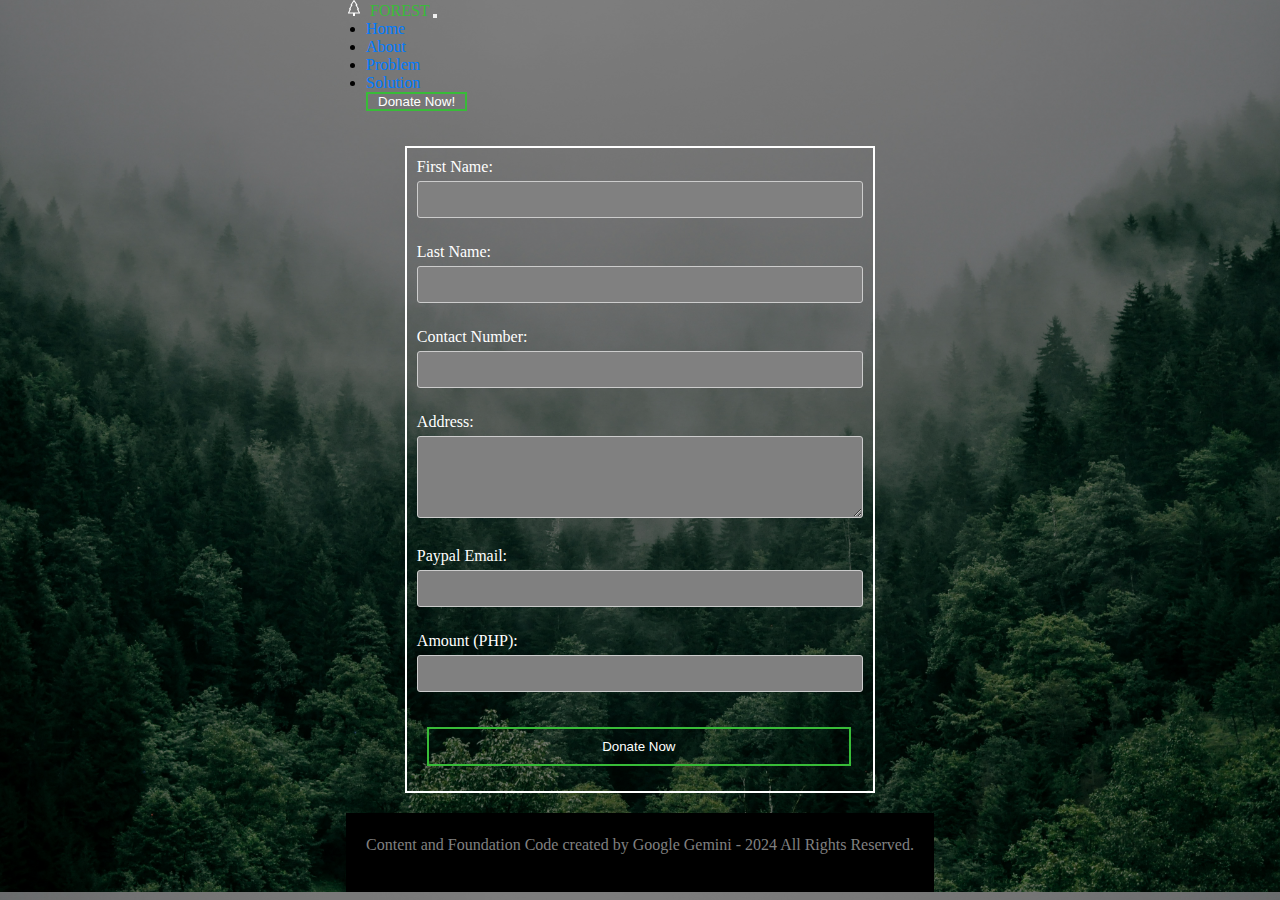
<file: subpages_html/donate.html>
<!doctype html>
<html lang="en">
  <head>
    <!-- Required meta tags -->
    <meta charset="utf-8">
    <meta name="viewport" content="width=device-width, initial-scale=1">

    <!-- Bootstrap CSS -->
    <link href="https://cdn.jsdelivr.net/npm/bootstrap@5.0.2/dist/css/bootstrap.min.css" rel="stylesheet" integrity="sha384-EVSTQN3/azprG1Anm3QDgpJLIm9Nao0Yz1ztcQTwFspd3yD65VohhpuuCOmLASjC" crossorigin="anonymous">
    
    <!-- Link Custom CSS -->
    <link rel="stylesheet" href="../style.css">
    <title>Forest</title>
  </head>
  <body class="donate">
    <header class="donate-header">
        <div class="container">
            <nav class="navbar navbar-expand-md navbar-dark">
            <div class="container-fluid">
                <svg xmlns="http://www.w3.org/2000/svg" width="16" height="16" fill="white" class="bi bi-tree" viewBox="0 0 16 16">
                    <path d="M8.416.223a.5.5 0 0 0-.832 0l-3 4.5A.5.5 0 0 0 5 5.5h.098L3.076 8.735A.5.5 0 0 0 3.5 9.5h.191l-1.638 3.276a.5.5 0 0 0 .447.724H7V16h2v-2.5h4.5a.5.5 0 0 0 .447-.724L12.31 9.5h.191a.5.5 0 0 0 .424-.765L10.902 5.5H11a.5.5 0 0 0 .416-.777zM6.437 4.758A.5.5 0 0 0 6 4.5h-.066L8 1.401 10.066 4.5H10a.5.5 0 0 0-.424.765L11.598 8.5H11.5a.5.5 0 0 0-.447.724L12.69 12.5H3.309l1.638-3.276A.5.5 0 0 0 4.5 8.5h-.098l2.022-3.235a.5.5 0 0 0 .013-.507"/>
                </svg>
                <a class="navbar-brand fw-bold" href="../index.html"><span class="theme-text">&nbspFOREST</span></a>
                <button class="navbar-toggler justify-center" type="button" data-bs-toggle="collapse" data-bs-target="#navbarSupportedContent" aria-controls="navbarSupportedContent" aria-expanded="false" aria-label="Toggle navigation">
                    <span class="navbar-toggler-icon"></span>
                </button>
                <div class="collapse navbar-collapse" id="navbarSupportedContent">
                    <ul class="navbar-nav ms-auto mb-2 mb-lg-0">
                        <li class="nav-item ps-5">
                            <a class="nav-link" aria-current="page" href="../index.html">Home</a>
                        </li>
                        <li class="nav-item">
                            <a class="nav-link" href="./about.html">About</a>
                        </li>
                        <li class="nav-item">
                            <a class="nav-link" href="./problem.html">Problem</a>
                        </li>
                        <li class="nav-item">
                            <a class="nav-link" href="./solution.html">Solution</a>
                        </li>
                        <button class="CTA"><a href="./donate.html">Donate Now!</a></button>
                    </ul>
                
                    </div>
                </div>
            </nav>
        </div>
    </header>
    <main class="donate-main">
        <div class="main-form-container">
            <form class="form-container" action="process_donation.php" method="post">
                <div class="form-group">
                  <label for="firstName">First Name:</label>
                  <input type="text" id="firstName" name="firstName" required>
                </div>
                <div class="form-group">
                  <label for="lastName">Last Name:</label>
                  <input type="text" id="lastName" name="lastName" required>
                </div>
                <div class="form-group">
                  <label for="contactNumber">Contact Number:</label>
                  <input type="tel" id="contactNumber" name="contactNumber" required>
                </div>
                <div class="form-group">
                  <label for="address">Address:</label>
                  <textarea id="address" name="address" rows="4" required></textarea>
                </div>
                <div class="form-group">
                  <label for="paypalEmail">Paypal Email:</label>
                  <input type="email" id="paypalEmail" name="paypalEmail" required>
                </div>
                <div class="form-group">
                  <label for="amount">Amount (PHP):</label>
                  <input type="number" id="amount" name="amount" min="1" required>
                </div>
                <div class="form-group">
                    <button type="submit" class="main-cta">Donate Now</button>
                </div>
              </form>
        </div>
    </main>
    <footer>
        <p>Content and Foundation Code created by Google Gemini - 2024 All Rights Reserved.</p>
    </footer>



    <!-- Optional JavaScript; choose one of the two! -->

    <!-- Option 1: Bootstrap Bundle with Popper -->
    <script src="https://cdn.jsdelivr.net/npm/bootstrap@5.0.2/dist/js/bootstrap.bundle.min.js" integrity="sha384-MrcW6ZMFYlzcLA8Nl+NtUVF0sA7MsXsP1UyJoMp4YLEuNSfAP+JcXn/tWtIaxVXM" crossorigin="anonymous"></script>

    <!-- Option 2: Separate Popper and Bootstrap JS -->
    <!--
    <script src="https://cdn.jsdelivr.net/npm/@popperjs/core@2.9.2/dist/umd/popper.min.js" integrity="sha384-IQsoLXl5PILFhosVNubq5LC7Qb9DXgDA9i+tQ8Zj3iwWAwPtgFTxbJ8NT4GN1R8p" crossorigin="anonymous"></script>
    <script src="https://cdn.jsdelivr.net/npm/bootstrap@5.0.2/dist/js/bootstrap.min.js" integrity="sha384-cVKIPhGWiC2Al4u+LWgxfKTRIcfu0JTxR+EQDz/bgldoEyl4H0zUF0QKbrJ0EcQF" crossorigin="anonymous"></script>
    -->
  </body>
</html>
</file>
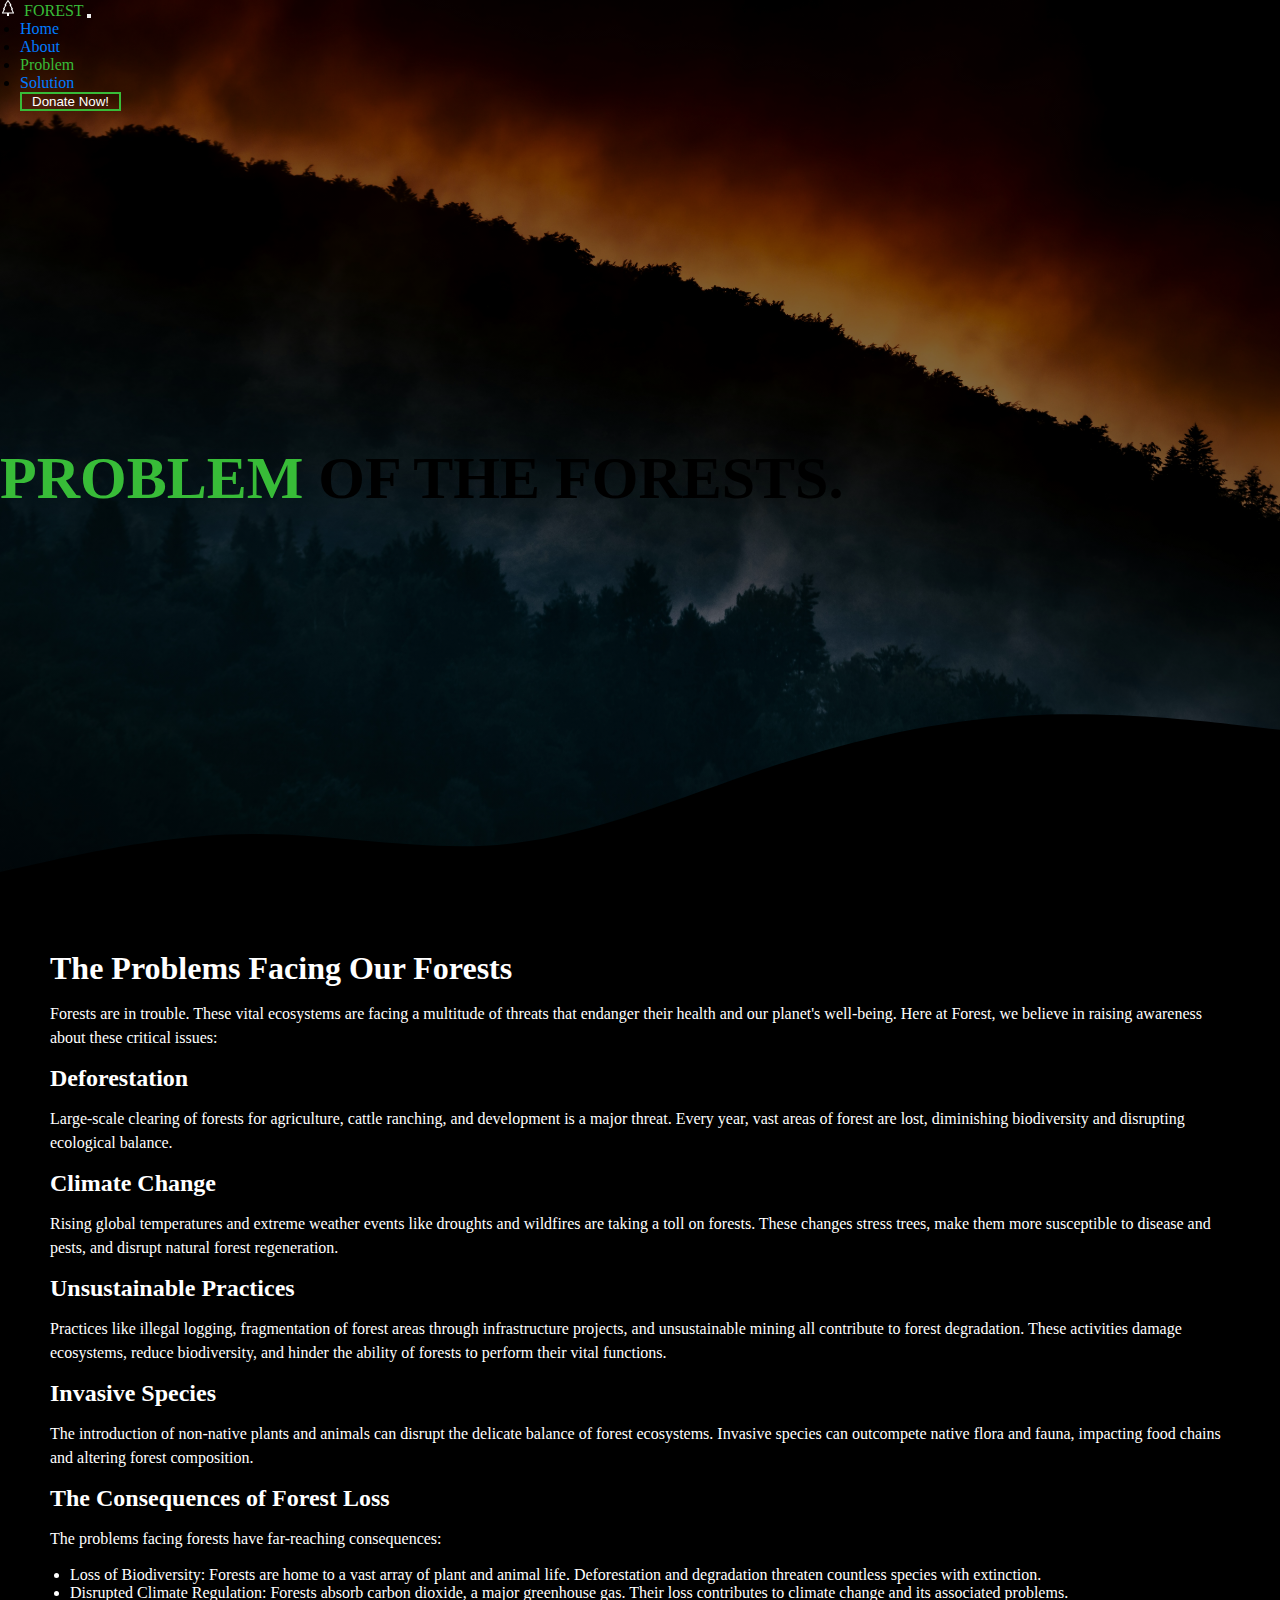
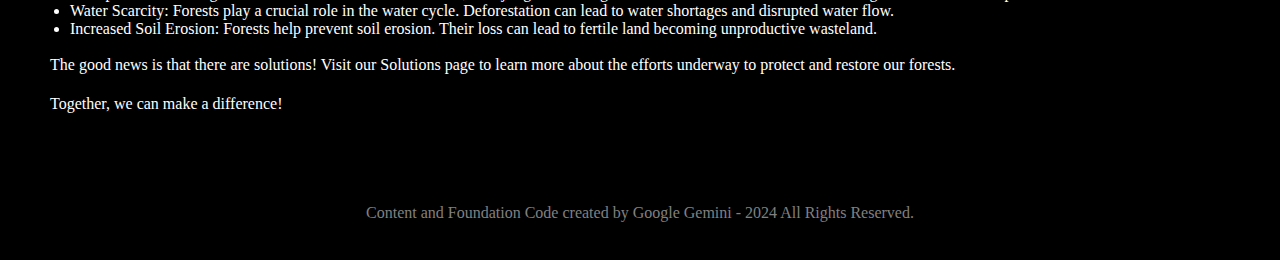
<file: subpages_html/problem.html>
<!doctype html>
<html lang="en">
  <head>
    <!-- Required meta tags -->
    <meta charset="utf-8">
    <meta name="viewport" content="width=device-width, initial-scale=1">

    <!-- Bootstrap CSS -->
    <link href="https://cdn.jsdelivr.net/npm/bootstrap@5.0.2/dist/css/bootstrap.min.css" rel="stylesheet" integrity="sha384-EVSTQN3/azprG1Anm3QDgpJLIm9Nao0Yz1ztcQTwFspd3yD65VohhpuuCOmLASjC" crossorigin="anonymous">
    
    <!-- Link Custom CSS -->
    <link rel="stylesheet" href="../style.css">
    <title>Forest</title>
  </head>
  <body>
    <header class="problem">
        <div class="container">
            <nav class="navbar navbar-expand-md navbar-dark">
            <div class="container-fluid">
                <svg xmlns="http://www.w3.org/2000/svg" width="16" height="16" fill="white" class="bi bi-tree" viewBox="0 0 16 16">
                    <path d="M8.416.223a.5.5 0 0 0-.832 0l-3 4.5A.5.5 0 0 0 5 5.5h.098L3.076 8.735A.5.5 0 0 0 3.5 9.5h.191l-1.638 3.276a.5.5 0 0 0 .447.724H7V16h2v-2.5h4.5a.5.5 0 0 0 .447-.724L12.31 9.5h.191a.5.5 0 0 0 .424-.765L10.902 5.5H11a.5.5 0 0 0 .416-.777zM6.437 4.758A.5.5 0 0 0 6 4.5h-.066L8 1.401 10.066 4.5H10a.5.5 0 0 0-.424.765L11.598 8.5H11.5a.5.5 0 0 0-.447.724L12.69 12.5H3.309l1.638-3.276A.5.5 0 0 0 4.5 8.5h-.098l2.022-3.235a.5.5 0 0 0 .013-.507"/>
                </svg>
                <a class="navbar-brand fw-bold" href="../index.html"><span class="theme-text">&nbspFOREST</span></a>
                <button class="navbar-toggler justify-center" type="button" data-bs-toggle="collapse" data-bs-target="#navbarSupportedContent" aria-controls="navbarSupportedContent" aria-expanded="false" aria-label="Toggle navigation">
                    <span class="navbar-toggler-icon"></span>
                </button>
                <div class="collapse navbar-collapse" id="navbarSupportedContent">
                    <ul class="navbar-nav ms-auto mb-2 mb-lg-0">
                        <li class="nav-item ps-5">
                            <a class="nav-link" aria-current="page" href="../index.html">Home</a>
                        </li>
                        <li class="nav-item">
                            <a class="nav-link" href="./about.html">About</a>
                        </li>
                        <li class="nav-item">
                            <a class="nav-link active" href="./problem.html">Problem</a>
                        </li>
                        <li class="nav-item">
                            <a class="nav-link" href="./solution.html">Solution</a>
                        </li>
                        <button class="CTA"><a href="./donate.html">Donate Now!</a></button>
                    </ul>
                
                    </div>
                </div>
            </nav>

            <div class="middle">
                <h1 class="text-white fw-bold display-3"><span class="theme-text">PROBLEM</span> OF THE FORESTS.</h1>
            </div>
            
        </div>
        <svg class="wave" xmlns="http://www.w3.org/2000/svg" viewBox="0 0 1440 320"><path fill="black" fill-opacity="1" d="M0,288L48,277.3C96,267,192,245,288,245.3C384,245,480,267,576,256C672,245,768,203,864,170.7C960,139,1056,117,1152,112C1248,107,1344,117,1392,122.7L1440,128L1440,320L1392,320C1344,320,1248,320,1152,320C1056,320,960,320,864,320C768,320,672,320,576,320C480,320,384,320,288,320C192,320,96,320,48,320L0,320Z"></path></svg>
    </header>
    <main class="content-main">
        <h1>The Problems Facing Our Forests</h1>
    
        <p>Forests are in trouble. These vital ecosystems are facing a multitude of threats that endanger their health and our planet's well-being. Here at Forest, we believe in raising awareness about these critical issues:</p>
    
        <h2>Deforestation</h2>
    
        <p>Large-scale clearing of forests for agriculture, cattle ranching, and development is a major threat. 
        Every year, vast areas of forest are lost, diminishing biodiversity and disrupting ecological balance.</p>
    
        <h2>Climate Change</h2>
    
        <p>Rising global temperatures and extreme weather events like droughts and wildfires are taking a toll on forests. 
        These changes stress trees, make them more susceptible to disease and pests, and disrupt natural forest regeneration.</p>
    
        <h2>Unsustainable Practices</h2>
    
        <p>Practices like illegal logging, fragmentation of forest areas through infrastructure projects, and unsustainable mining all contribute to forest degradation. 
        These activities damage ecosystems, reduce biodiversity, and hinder the ability of forests to perform their vital functions.</p>
    
        <h2>Invasive Species</h2>
    
        <p>The introduction of non-native plants and animals can disrupt the delicate balance of forest ecosystems. 
        Invasive species can outcompete native flora and fauna, impacting food chains and altering forest composition.</p>
    
        <h2>The Consequences of Forest Loss</h2>
    
        <p>The problems facing forests have far-reaching consequences:</p>
    
        <ul>
          <li>Loss of Biodiversity: Forests are home to a vast array of plant and animal life. Deforestation and degradation threaten countless species with extinction.</li>
          <li>Disrupted Climate Regulation: Forests absorb carbon dioxide, a major greenhouse gas. Their loss contributes to climate change and its associated problems.</li>
          <li>Water Scarcity: Forests play a crucial role in the water cycle. Deforestation can lead to water shortages and disrupted water flow.</li>
          <li>Increased Soil Erosion: Forests help prevent soil erosion. Their loss can lead to fertile land becoming unproductive wasteland.</li>
        </ul>
    
        <p>The good news is that there are solutions! Visit our Solutions page to learn more about the efforts underway to protect and restore our forests.  </p>
    
        <p>Together, we can make a difference!</p>
    
      </main>
      <footer>
        <p>Content and Foundation Code created by Google Gemini - 2024 All Rights Reserved.</p>
      </footer>



    <!-- Optional JavaScript; choose one of the two! -->

    <!-- Option 1: Bootstrap Bundle with Popper -->
    <script src="https://cdn.jsdelivr.net/npm/bootstrap@5.0.2/dist/js/bootstrap.bundle.min.js" integrity="sha384-MrcW6ZMFYlzcLA8Nl+NtUVF0sA7MsXsP1UyJoMp4YLEuNSfAP+JcXn/tWtIaxVXM" crossorigin="anonymous"></script>

    <!-- Option 2: Separate Popper and Bootstrap JS -->
    <!--
    <script src="https://cdn.jsdelivr.net/npm/@popperjs/core@2.9.2/dist/umd/popper.min.js" integrity="sha384-IQsoLXl5PILFhosVNubq5LC7Qb9DXgDA9i+tQ8Zj3iwWAwPtgFTxbJ8NT4GN1R8p" crossorigin="anonymous"></script>
    <script src="https://cdn.jsdelivr.net/npm/bootstrap@5.0.2/dist/js/bootstrap.min.js" integrity="sha384-cVKIPhGWiC2Al4u+LWgxfKTRIcfu0JTxR+EQDz/bgldoEyl4H0zUF0QKbrJ0EcQF" crossorigin="anonymous"></script>
    -->
  </body>
</html>
</file>
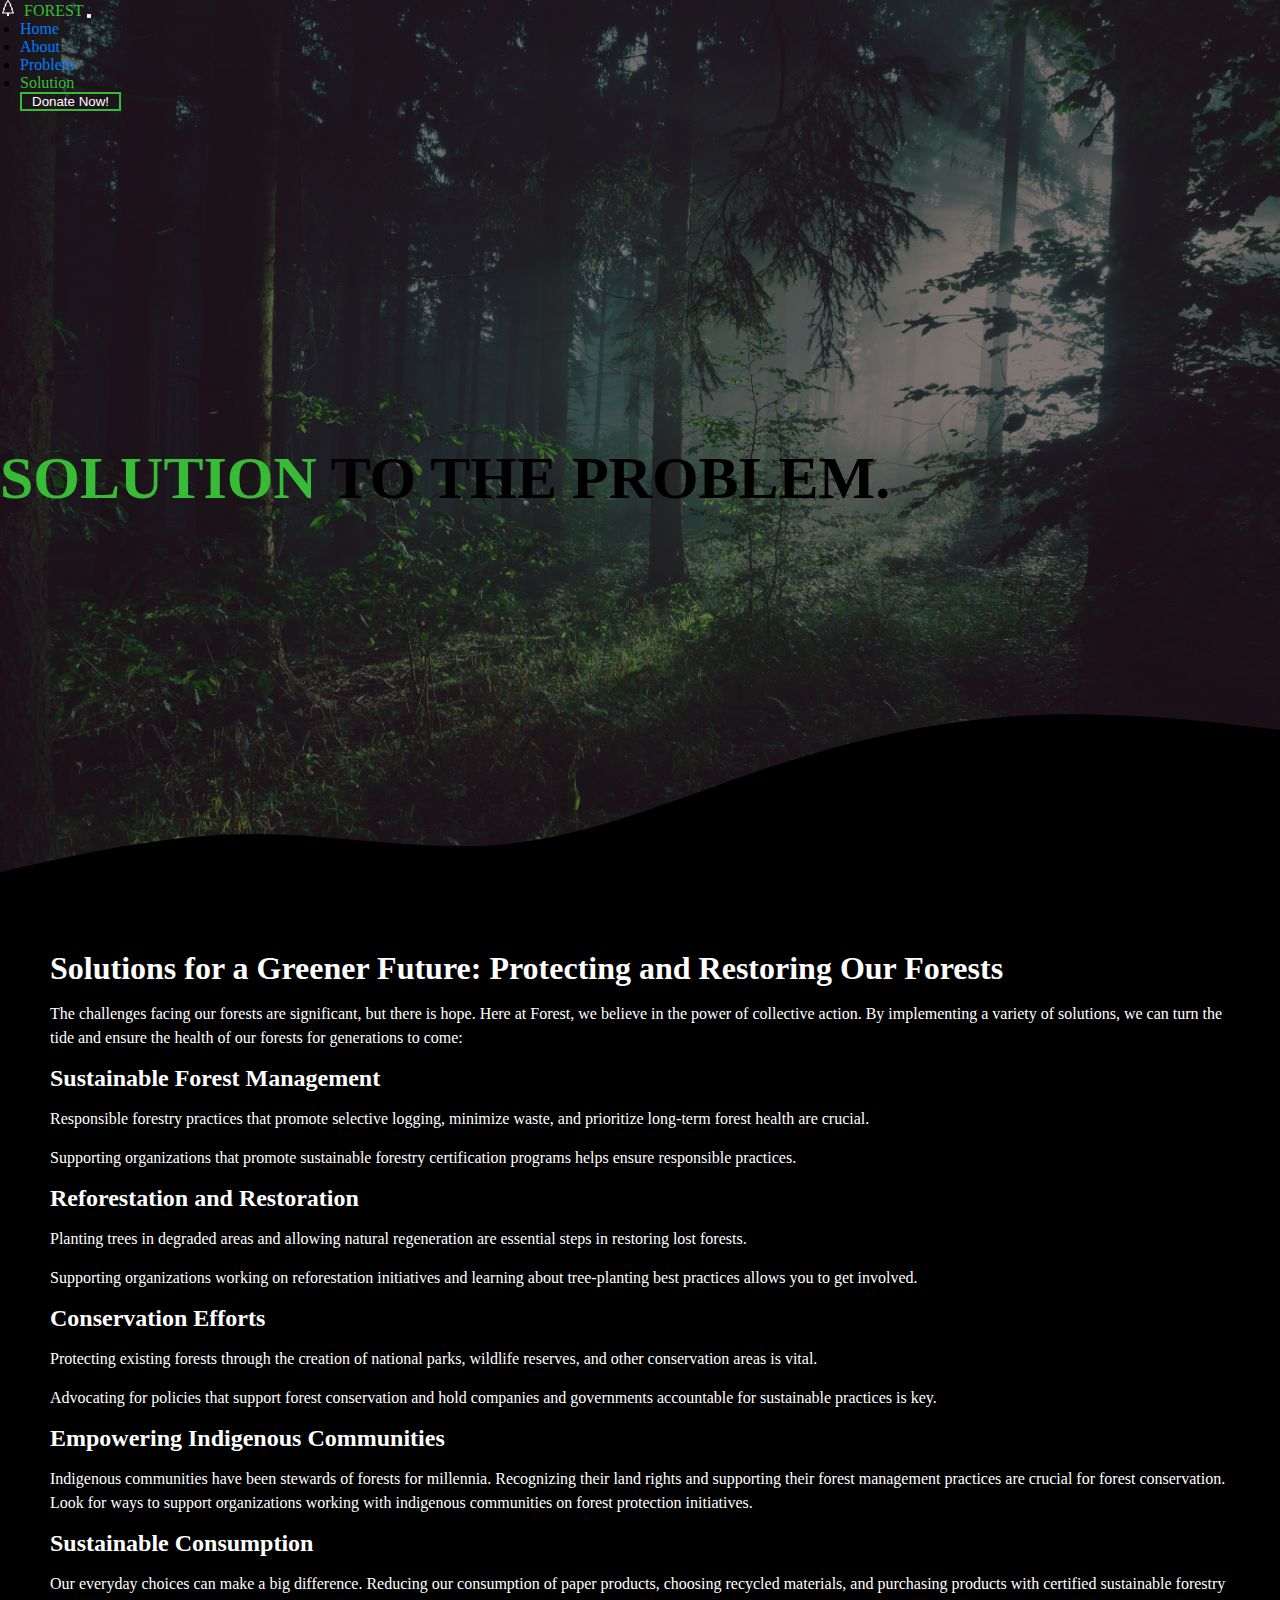
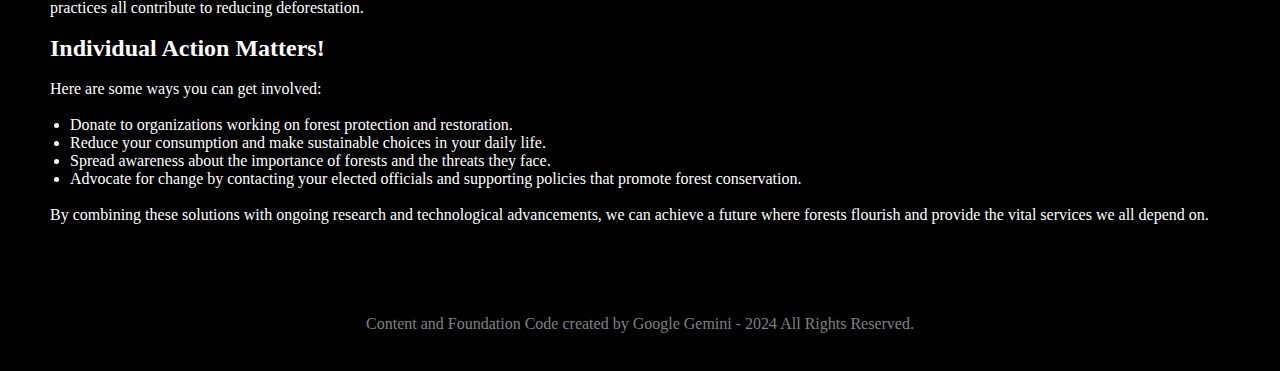
<file: subpages_html/solution.html>
<!doctype html>
<html lang="en">
  <head>
    <!-- Required meta tags -->
    <meta charset="utf-8">
    <meta name="viewport" content="width=device-width, initial-scale=1">

    <!-- Bootstrap CSS -->
    <link href="https://cdn.jsdelivr.net/npm/bootstrap@5.0.2/dist/css/bootstrap.min.css" rel="stylesheet" integrity="sha384-EVSTQN3/azprG1Anm3QDgpJLIm9Nao0Yz1ztcQTwFspd3yD65VohhpuuCOmLASjC" crossorigin="anonymous">
    
    <!-- Link Custom CSS -->
    <link rel="stylesheet" href="../style.css">
    <title>Forest</title>
  </head>
  <body>
    <header class="solution">
        <div class="container">
            <nav class="navbar navbar-expand-md navbar-dark">
            <div class="container-fluid">
                <svg xmlns="http://www.w3.org/2000/svg" width="16" height="16" fill="white" class="bi bi-tree" viewBox="0 0 16 16">
                    <path d="M8.416.223a.5.5 0 0 0-.832 0l-3 4.5A.5.5 0 0 0 5 5.5h.098L3.076 8.735A.5.5 0 0 0 3.5 9.5h.191l-1.638 3.276a.5.5 0 0 0 .447.724H7V16h2v-2.5h4.5a.5.5 0 0 0 .447-.724L12.31 9.5h.191a.5.5 0 0 0 .424-.765L10.902 5.5H11a.5.5 0 0 0 .416-.777zM6.437 4.758A.5.5 0 0 0 6 4.5h-.066L8 1.401 10.066 4.5H10a.5.5 0 0 0-.424.765L11.598 8.5H11.5a.5.5 0 0 0-.447.724L12.69 12.5H3.309l1.638-3.276A.5.5 0 0 0 4.5 8.5h-.098l2.022-3.235a.5.5 0 0 0 .013-.507"/>
                </svg>
                <a class="navbar-brand fw-bold" href="../index.html"><span class="theme-text">&nbspFOREST</span></a>
                <button class="navbar-toggler justify-center" type="button" data-bs-toggle="collapse" data-bs-target="#navbarSupportedContent" aria-controls="navbarSupportedContent" aria-expanded="false" aria-label="Toggle navigation">
                    <span class="navbar-toggler-icon"></span>
                </button>
                <div class="collapse navbar-collapse" id="navbarSupportedContent">
                    <ul class="navbar-nav ms-auto mb-2 mb-lg-0">
                        <li class="nav-item ps-5">
                            <a class="nav-link" aria-current="page" href="../index.html">Home</a>
                        </li>
                        <li class="nav-item">
                            <a class="nav-link" href="./about.html">About</a>
                        </li>
                        <li class="nav-item">
                            <a class="nav-link" href="./problem.html">Problem</a>
                        </li>
                        <li class="nav-item">
                            <a class="nav-link active" href="./solution.html">Solution</a>
                        </li>
                        <button class="CTA"><a href="./donate.html">Donate Now!</a></button>
                    </ul>
                
                    </div>
                </div>
            </nav>

            <div class="middle">
                <h1 class="text-white fw-bold display-3"><span class="theme-text">SOLUTION</span> TO THE PROBLEM.</h1>
            </div>
            
        </div>
        <svg class="wave" xmlns="http://www.w3.org/2000/svg" viewBox="0 0 1440 320"><path fill="black" fill-opacity="1" d="M0,288L48,277.3C96,267,192,245,288,245.3C384,245,480,267,576,256C672,245,768,203,864,170.7C960,139,1056,117,1152,112C1248,107,1344,117,1392,122.7L1440,128L1440,320L1392,320C1344,320,1248,320,1152,320C1056,320,960,320,864,320C768,320,672,320,576,320C480,320,384,320,288,320C192,320,96,320,48,320L0,320Z"></path></svg>
    </header>
    <main class="content-main">
        <h1>Solutions for a Greener Future: Protecting and Restoring Our Forests</h1>
    
        <p>The challenges facing our forests are significant, but there is hope. Here at Forest, we believe in the power of collective action. By implementing a variety of solutions, we can turn the tide and ensure the health of our forests for generations to come:</p>
    
        <h2>Sustainable Forest Management</h2>
    
        <p>Responsible forestry practices that promote selective logging, minimize waste, and prioritize long-term forest health are crucial.</p>
    
        <p>Supporting organizations that promote sustainable forestry certification programs helps ensure responsible practices.  </p>
    
        <h2>Reforestation and Restoration</h2>
    
        <p>Planting trees in degraded areas and allowing natural regeneration are essential steps in restoring lost forests.</p>
    
        <p>Supporting organizations working on reforestation initiatives and learning about tree-planting best practices allows you to get involved.  </p>
    
        <h2>Conservation Efforts</h2>
    
        <p>Protecting existing forests through the creation of national parks, wildlife reserves, and other conservation areas is vital.</p>
    
        <p>Advocating for policies that support forest conservation and hold companies and governments accountable for sustainable practices is key. </p>
    
        <h2>Empowering Indigenous Communities</h2>
    
        <p>Indigenous communities have been stewards of forests for millennia. Recognizing their land rights and supporting their forest management practices are crucial for forest conservation. 
        Look for ways to support organizations working with indigenous communities on forest protection initiatives.</p>
    
        <h2>Sustainable Consumption</h2>
    
        <p>Our everyday choices can make a big difference.
        Reducing our consumption of paper products, choosing recycled materials, and purchasing products with certified sustainable forestry practices all contribute to reducing deforestation.</p>
    
        <h2>Individual Action Matters!</h2>
    
        <p>Here are some ways you can get involved:</p>
    
        <ul>
          <li>Donate to organizations working on forest protection and restoration.</li>
          <li>Reduce your consumption and make sustainable choices in your daily life.</li>
          <li>Spread awareness about the importance of forests and the threats they face.</li>
          <li>Advocate for change by contacting your elected officials and supporting policies that promote forest conservation.</li>
        </ul>
    
        <p>By combining these solutions with ongoing research and technological advancements, we can achieve a future where forests flourish and provide the vital services we all depend on.</p>
      </main>
      <footer>
        <p>Content and Foundation Code created by Google Gemini - 2024 All Rights Reserved.</p>
      </footer>



    <!-- Optional JavaScript; choose one of the two! -->

    <!-- Option 1: Bootstrap Bundle with Popper -->
    <script src="https://cdn.jsdelivr.net/npm/bootstrap@5.0.2/dist/js/bootstrap.bundle.min.js" integrity="sha384-MrcW6ZMFYlzcLA8Nl+NtUVF0sA7MsXsP1UyJoMp4YLEuNSfAP+JcXn/tWtIaxVXM" crossorigin="anonymous"></script>

    <!-- Option 2: Separate Popper and Bootstrap JS -->
    <!--
    <script src="https://cdn.jsdelivr.net/npm/@popperjs/core@2.9.2/dist/umd/popper.min.js" integrity="sha384-IQsoLXl5PILFhosVNubq5LC7Qb9DXgDA9i+tQ8Zj3iwWAwPtgFTxbJ8NT4GN1R8p" crossorigin="anonymous"></script>
    <script src="https://cdn.jsdelivr.net/npm/bootstrap@5.0.2/dist/js/bootstrap.min.js" integrity="sha384-cVKIPhGWiC2Al4u+LWgxfKTRIcfu0JTxR+EQDz/bgldoEyl4H0zUF0QKbrJ0EcQF" crossorigin="anonymous"></script>
    -->
  </body>
</html>
</file>
<file: style.css>
*, *::before, *::after{
    box-sizing: border-box;
    margin: 0;
    padding: 0;
}

:root{
    --main-color: rgb(56, 188, 56);
}

.theme-text{
    color: var(--main-color);
}

.active{
    color: var(--main-color) !important;
}

.navbar ul li a:hover{
    color: var(--main-color) !important;
}

.wave{
    position: absolute;
    bottom: 0;
}

.home{
    background-image: linear-gradient(rgba(0, 0, 0, 0.5), rgba(0, 0, 0, 0.5)), url("./assets/images/forest_1.jpg");
    width: 100%;
    height: 100vh;
    background-position: center;
    background-size: cover;
}

.about{
    background-image: linear-gradient(rgba(0, 0, 0, 0.5), rgba(0, 0, 0, 0.5)), url("./assets/images/forest_2.jpg");
    width: 100%;
    height: 100vh;
    background-position: center;
    background-size: cover;
}

.problem{
    background-image: linear-gradient(rgba(0, 0, 0, 0.5), rgba(0, 0, 0, 0.5)), url("./assets/images/forest_fire.jpg");
    width: 100%;
    height: 100vh;
    background-position: center;
    background-size: cover;
}

.solution{
    background-image: linear-gradient(rgba(0, 0, 0, 0.5), rgba(0, 0, 0, 0.5)), url("./assets/images/forest_3.jpg");
    width: 100%;
    height: 100vh;
    background-position: center;
    background-size: cover;
}

.donate{
    background-image: linear-gradient(rgba(0, 0, 0, 0.5), rgba(0, 0, 0, 0.5)), url("./assets/images/forest_4.jpg"); 
    background-position: center;
    background-size: cover;
}

.CTA{
    background-color: transparent;
    border: 2px solid var(--main-color);
    color: rgb(175, 175, 175);
    padding: 0 10px;
    transition: ease 0.5s;
}

.CTA:hover{
    background-color: var(--main-color);
    color: white;
}

.CTA a{
    text-decoration: none;
    color: white;
}

.middle{
    height: 80vh;
    width: 80%;
    display: flex;
    justify-content: start;
    align-items: center;
}

.middle h1{
    font-size: 60px;
}

/**********
DONATE PAGE
***********/
.donate{
    display: flex;
    flex-direction: column;
    align-items: center;
    justify-self: center;
}

.donate-header{
    width: 100%;
}
.donate-main{
    width: 100%;
}

.main-form-container{
    margin-top: 20px;
    margin-bottom: 20px;
    width: 100%;
    display: flex;
    align-items: center;
    justify-content: center;
}

.form-container{
    border: 2px solid white;
    width: 60%;
    height: 100%;
    color: white;
    display: flex;
    flex-direction: column;
    justify-content: center;
}

.form-group {
    margin-bottom: 5px;
    padding: 10px;
    width: 100%;
    height: auto;
  }
  
  label {
    display: block;
    margin-bottom: 5px;
  }
  
  input, textarea {
    width: 100%;
    height: auto;
    padding: 10px;
    border: 1px solid #ccc;
    background-color: grey;
    color: white;
    border-radius: 3px;
  }
  
  textarea {
    resize: vertical; /* Allow resizing the textarea vertically */
    height: auto;
  }

  .main-cta{
    width: 95%;
    margin: 10px;
    padding: 10px;
    background-color: transparent;
    border: 2px solid var(--main-color);
    color: white;
    align-self: center;
    transition: ease 0.5s;
  }
  .main-cta:hover{
    background-color: var(--main-color);
  }
  @media (max-width: 1024px) {
    .form-container{
        width: 50%;
    }
  }
  @media (min-width: 768px) {
    .form-container{
        width: 60%;
    }
  }

  @media (min-width: 320px) {
    .form-container{
        width: 80%;
    }
  }
 

  /********* 
  ABOUT PAGE
  **********/

  .content-main {
    padding: 50px;
    max-width: 100%;    
    margin: 0 auto; 
    background-color: black;
    color: white;
  }
  
  h1, h2 {
    margin-bottom: 15px;
    font-weight: bold;
  }
  
  p {
    line-height: 1.5; /* Adjust line spacing for better readability */
    margin-bottom: 15px;
  }
  
  ul {
    list-style: disc;
    padding-left: 20px;
    margin-bottom: 15px;
  }
  
  a {
    color: #007bff; /* Blue color for links */
    text-decoration: none; /* Remove underline from links */
  }

  /******* 
  FOOTER
  *******/
  footer{
    background-color: black;
    width: 100%;
    color: grey;
    display: flex;
    align-items: center;
    justify-content: center;
    padding: 20px;
  }
</file>
